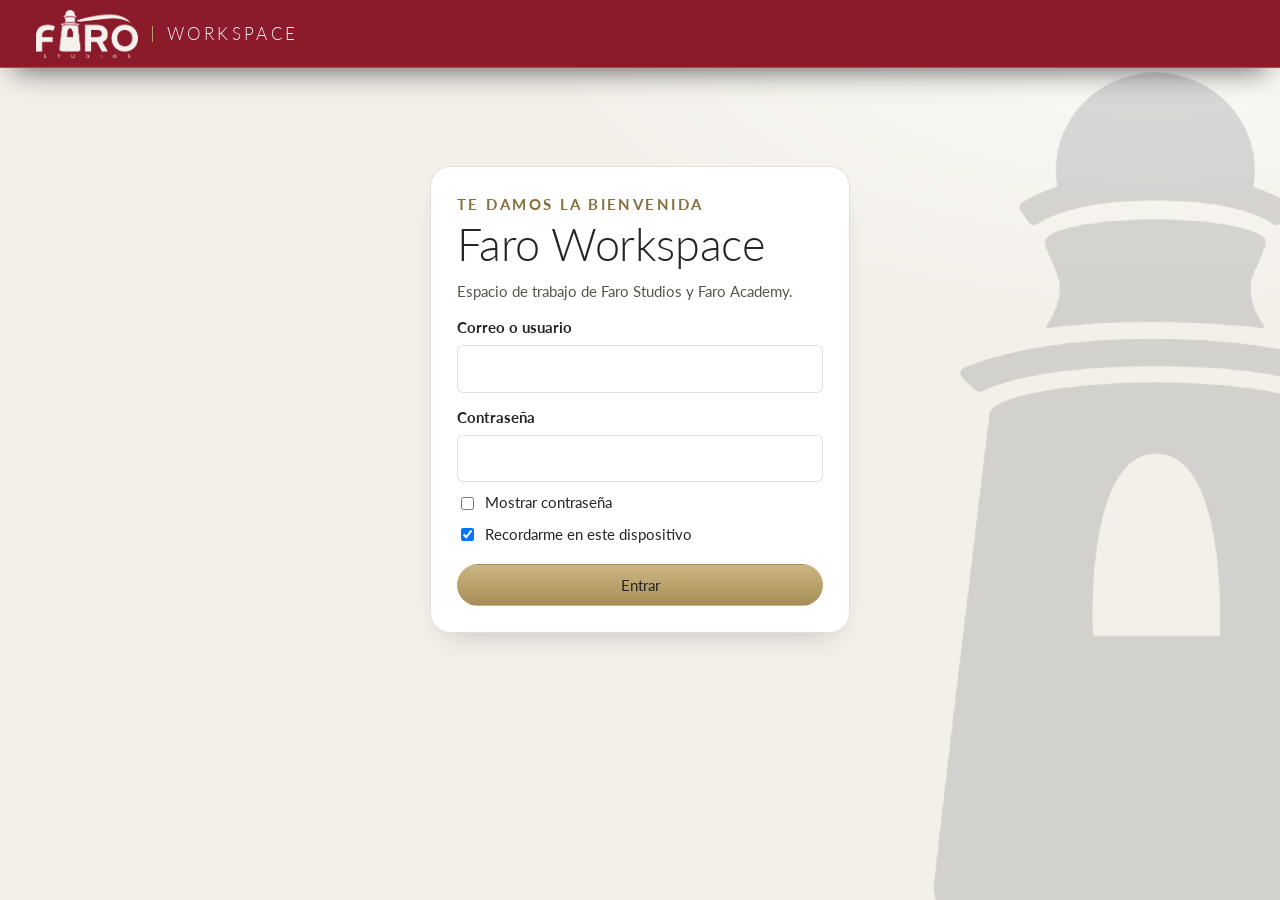
<file: index.html>
<!DOCTYPE html>
<html lang="es"><head><meta charset="utf-8"><meta name="robots" content="noindex,nofollow"><meta name="viewport" content="width=device-width, initial-scale=1"><title>Faro Workspace</title>
<meta http-equiv="refresh" content="0; url=admin.html"><script>location.replace('admin.html'+location.search+location.hash)</script></head>
<body style="font-family:sans-serif;background:#F5F2EE;padding:2rem"><a href="admin.html">Abrir el Faro Workspace</a></body></html>
</file>
